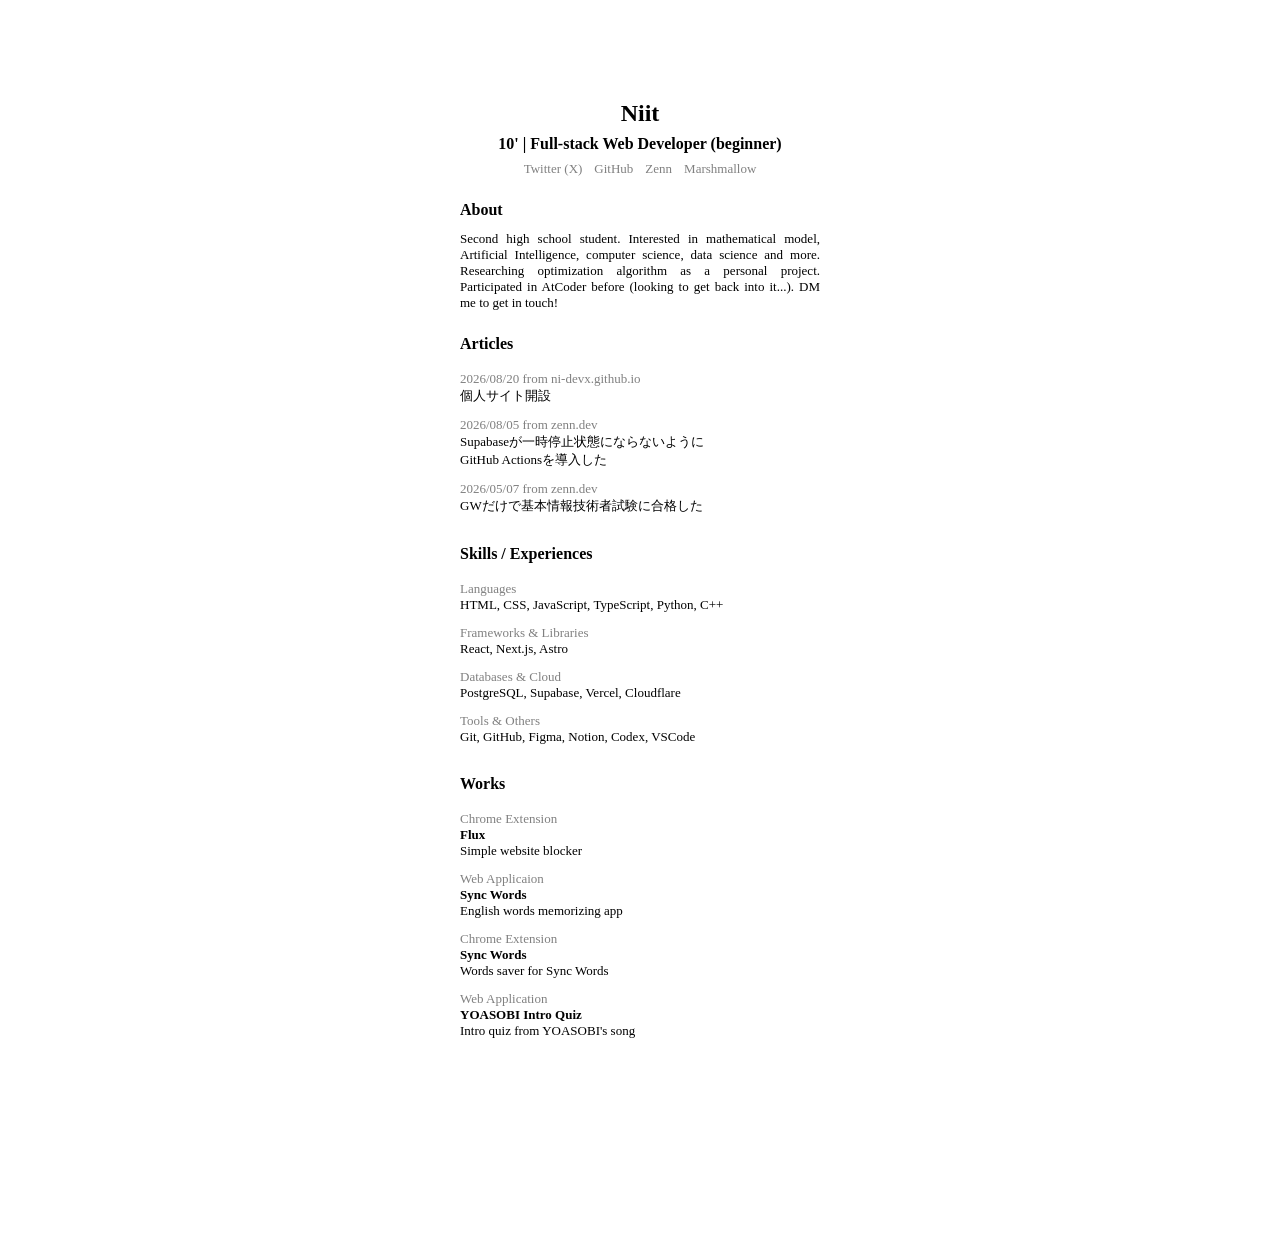
<file: index.html>
<html>
  <head>
    <meta charset="UTF-8" />
    <meta name="viewport" content="width=device-width, initial-scale=1.0" />
    <title>Niit</title>
    <link rel="stylesheet" href="style.css" />
  </head>
  <body>
    <header class="top">
      <h1>Niit</h1>
      <p><b>10' | Full-stack Web Developer (beginner)</b></p>
      <div class="links">
        <p><a href="https://x.com/Ni_devx">Twitter (X)</a></p>
        <p><a href="https://github.com/Ni-devx">GitHub</a></p>
        <p><a href="https://zenn.dev/ni_devx">Zenn</a></p>
        <p>
          <a href="https://marshmallow-qa.com/d8e3mbnfw29evbx">Marshmallow</a>
        </p>
      </div>
    </header>

    <section class="about">
      <h2>About</h2>
      <p>
        Second high school student. Interested in mathematical model, Artificial
        Intelligence, computer science, data science and more. Researching
        optimization algorithm as a personal project. Participated in AtCoder
        before (looking to get back into it...). DM me to get in touch!
      </p>
    </section>

    <section class="articles">
      <h2>Articles</h2>
      <a href="/blog/260820/" class="article">
        <p class="date">2026/08/20 from ni-devx.github.io</p>
        <p class="title">個人サイト開設</p>
      </a>

      <a
        href="https://zenn.dev/ni_devx/articles/09f8537d0060f0"
        class="article"
      >
        <p class="date">2026/08/05 from zenn.dev</p>
        <p class="title">
          Supabaseが一時停止状態にならないように<br />GitHub Actionsを導入した
        </p>
      </a>
      <a
        href="https://zenn.dev/ni_devx/articles/502c1e03f8a2c4"
        class="article"
      >
        <p class="date">2026/05/07 from zenn.dev</p>
        <p class="title">GWだけで基本情報技術者試験に合格した</p>
      </a>
    </section>

    <section class="skills">
      <h2>Skills / Experiences</h2>
      <div class="group">
        <p class="kind">Languages</p>
        <p class="list">HTML, CSS, JavaScript, TypeScript, Python, C++</p>
      </div>
      <div class="group">
        <p class="kind">Frameworks & Libraries</p>
        <p class="list">React, Next.js, Astro</p>
      </div>
      <div class="group">
        <p class="kind">Databases & Cloud</p>
        <p class="list">PostgreSQL, Supabase, Vercel, Cloudflare</p>
      </div>
      <div class="group">
        <p class="kind">Tools & Others</p>
        <p class="list">Git, GitHub, Figma, Notion, Codex, VSCode</p>
      </div>
    </section>

    <section class="works">
      <h2>Works</h2>
      <a
        href="https://chromewebstore.google.com/detail/flux-web%E3%82%B5%E3%82%A4%E3%83%88%E3%83%96%E3%83%AD%E3%83%83%E3%82%AB%E3%83%BC/ndlfbinkebdphcjieniggbeohibpkbmc"
        class="work"
      >
        <p class="form">Chrome Extension</p>
        <p class="name">Flux</p>
        <p class="exp">Simple website blocker</p>
      </a>
      <a href="https://syncwords.vercel.app/" class="work">
        <p class="form">Web Applicaion</p>
        <p class="name">Sync Words</p>
        <p class="exp">English words memorizing app</p>
      </a>
      <a
        href="https://chromewebstore.google.com/detail/sync-words/hbjdbljjbemllpdoemiokimoojlpckkf?hl=ja"
        class="work"
      >
        <p class="form">Chrome Extension</p>
        <p class="name">Sync Words</p>
        <p class="exp">Words saver for Sync Words</p>
      </a>
      <a href="https://ni-devx.github.io/yoasobi-intro/" class="work">
        <p class="form">Web Application</p>
        <p class="name">YOASOBI Intro Quiz</p>
        <p class="exp">Intro quiz from YOASOBI's song</p>
      </a>
    </section>
    <footer></footer>
  </body>
</html>
</file>
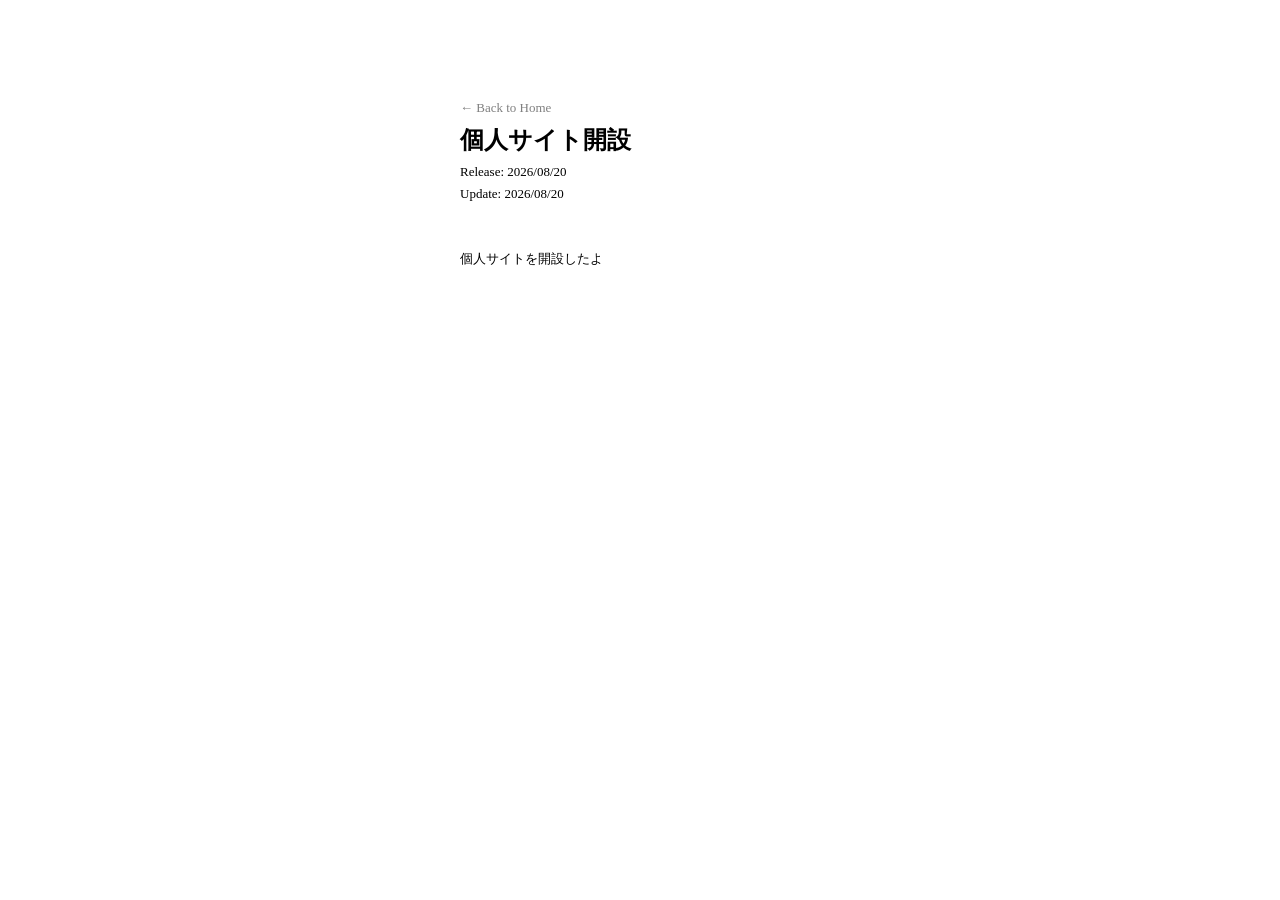
<file: blog/260820/index.html>
<html>
  <head>
    <meta charset="UTF-8" />
    <meta name="viewport" content="width=device-width, initial-scale=1.0" />
    <title>Niit</title>
    <link rel="stylesheet" href="../../blog.css" />
  </head>
  <main>
    <header>
      <a href="/">← Back to Home</a>
      <h1>個人サイト開設</h1>
      <p>Release: 2026/08/20</p>
      <p>Update: 2026/08/20</p>
    </header>
    <article>
      <p>個人サイトを開設したよ</p>
    </article>
    <footer></footer>
  </main>
</html>
</file>
<file: style.css>
body {
  font-family: "Hiragino Kaku Gothic ProN";
  margin: 0;
  width: 100%;
  max-width: 360px;
  margin: 0 auto;
}

h1 {
  margin: 8px;
  font-size: x-large;
}

p {
  margin: 8px;
}

.top {
  margin-top: 100px;
  text-align: center;
}

.lead p {
  font-size: small;
}

.links {
  display: flex;
  gap: 4px;
  font-size: small;
  justify-content: center;
}

.links p {
  margin: 0 4px;
}

a {
  text-decoration: none;
  color: gray;
}

.about p {
  margin: 0;
  font-size: small;
  text-align: justify;
}

h2 {
  font-size: medium;
  margin: 24px 0 12px 0;
}
p.title {
  color: black;
  margin: 0;
}
p.date {
  margin: 0;
  padding-top: 6px;
}
.article {
  display: block;
  font-size: small;
  padding-bottom: 6px;
}
.article:hover {
  background-color: rgb(247, 247, 247);
}

p.kind {
  margin: 0;
  font-size: small;
  color: gray;
  padding-top: 6px;
}

p.list {
  margin: 0;
  font-size: small;
  padding-bottom: 6px;
}

p.form {
  margin: 0;
  font-size: small;
  color: gray;
  padding-top: 6px;
}

p.name {
  margin: 0;
  font-size: small;
  font-weight: 600;
  color: black;
}

p.exp {
  margin: 0;
  font-size: small;
  color: black;
  padding-bottom: 6px;
}

.work {
  display: block;
}

.work:hover {
  background-color: rgb(247, 247, 247);
}

footer {
  margin-bottom: 200px;
}
</file>
<file: blog.css>
body {
  font-family: "Hiragino Kaku Gothic ProN";
  margin: 0;
  width: 100%;
  max-width: 360px;
  margin: 0 auto;
}

header {
  margin-top: 100px;
  display: block;
}

h1 {
  font-size: x-large;
  margin: 8px 0;
}

header a {
  font-size: small;
}

header p {
  font-size: small;
  margin: 6px 0;
}

article {
  margin-top: 48px;
  display: block;
}

article p {
  font-size: small;
}

a {
  color: gray;
  text-decoration: none;
}

a:hover {
  color: black;
}

footer {
  margin-bottom: 200px;
}
</file>
